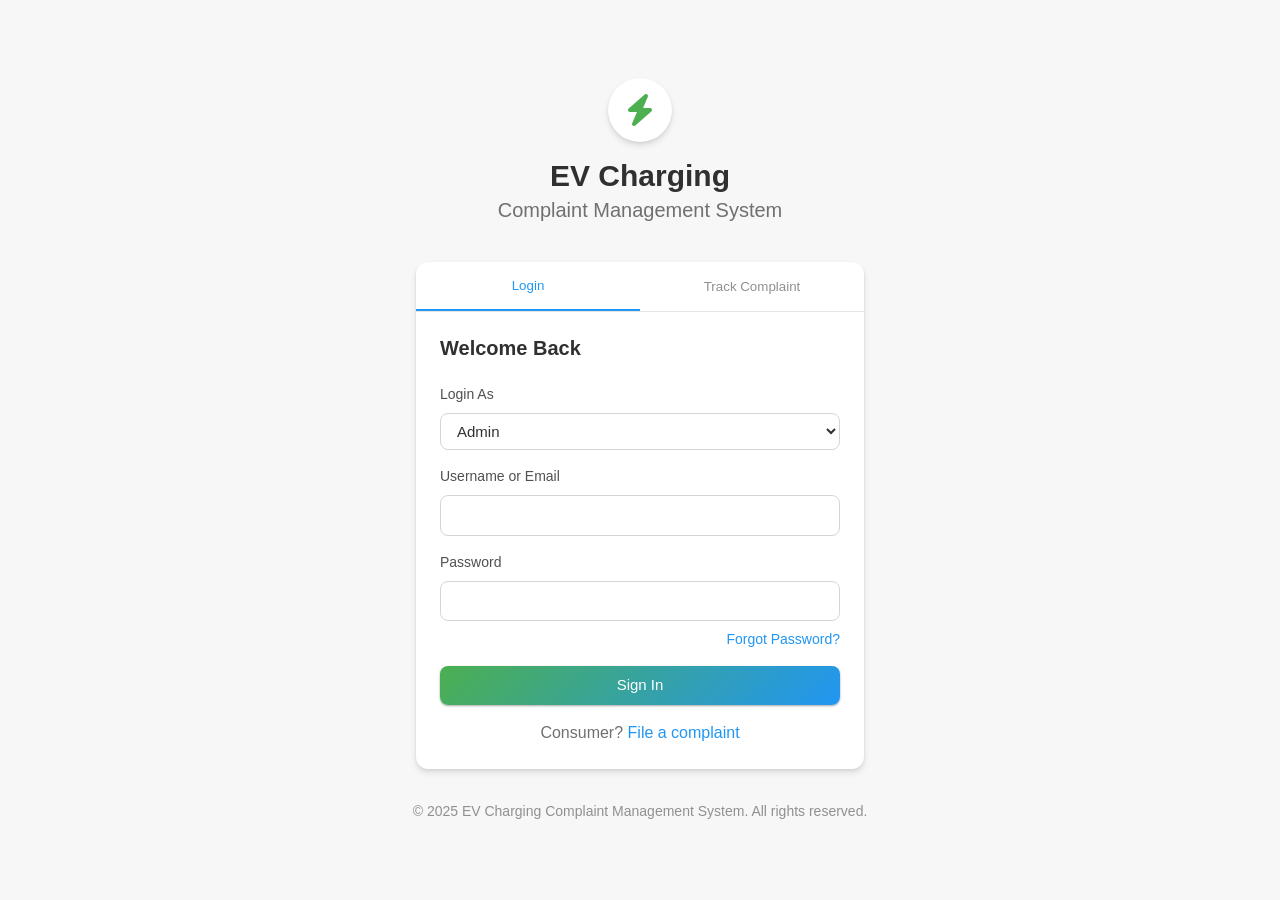
<file: index.html>
<!DOCTYPE html>
<html lang="en">
<head>
    <meta charset="UTF-8">
    <meta name="viewport" content="width=device-width, initial-scale=1.0">
    <title>EV Charging Complaint Management System</title>
    <link rel="stylesheet" href="css/login.css">
    <!-- Font Awesome -->
    <link rel="stylesheet" href="https://cdnjs.cloudflare.com/ajax/libs/font-awesome/6.0.0-beta3/css/all.min.css">
    <meta http-equiv="Cache-Control" content="no-cache, no-store, must-revalidate">
<meta http-equiv="Pragma" content="no-cache">
<meta http-equiv="Expires" content="0">
</head>
<body>
    <div id="loginPage" class="page">
        <div class="flex-container">
            <!-- Logo and Header -->
            <div class="text-center mb-8">
                <div class="logo-container">
                    <i class="fas fa-bolt logo-icon"></i>
                </div>
                <h1 class="heading-primary">EV Charging</h1>
                <h2 class="heading-secondary">Complaint Management System</h2>
            </div>

            <!-- Login Card -->
            <div class="card">
                <!-- Tab Navigation -->
                <div class="tab-container">
                    <button class="tab-btn active" id="loginTab">Login</button>
                    <button class="tab-btn" id="trackingTab">Track Complaint</button>
                </div>

                <!-- Login Form -->
                <div id="loginForm" class="form-container">
                    <h3 class="form-heading">Welcome Back</h3>
                    <form id="userLoginForm">
                        <div class="form-group">
                            <label for="userType">Login As</label>
                            <select id="userType" name="userType" required>
                                <option value="admin">Admin</option>
                                <option value="division">Division</option>
                                <option value="vendor">Vendor</option>
                            </select>
                        </div>
                        <div class="form-group">
                            <label for="username">Username or Email</label>
                            <input type="text" id="username" name="username" required>
                        </div>
                        <div class="form-group">
                            <label for="password">Password</label>
                            <input type="password" id="password" name="password" required>
                            <div class="forgot-password">
                                <a href="#" id="forgotPasswordLink">Forgot Password?</a>
                            </div>
                        </div>
                        <button type="submit" class="btn btn-primary btn-block">Sign In</button>
                    </form>

                    <div class="text-center mt-4">
                        <p class="text-gray">Consumer? <a href="consumer.html" class="link" id="fileComplaintLink">File a complaint</a></p>
                    </div>
                </div>

                <!-- Tracking Form -->
                <div id="trackingForm" class="form-container hidden">
                    <h3 class="form-heading">Track Your Complaint</h3>
                    <form id="trackComplaintForm">
                        <div class="form-group">
                            <label for="trackingId">Phone Number</label>
                            <input type="tel" id="trackingId" name="trackingId" 
                                placeholder="Enter your phone number" pattern="[0-9]{10,15}" required>
                        </div>
                        <button type="submit" class="btn btn-primary btn-block">Track Complaints</button>
                    </form>

                    <div class="text-center mt-4">
                        <p class="text-gray">Need to file a complaint? <a href="consumer.html" class="link" id="fileComplaintLink2">Click here</a></p>
                    </div>
                </div>
            </div>

            <div class="footer-text">
                © 2025 EV Charging Complaint Management System. All rights reserved.
            </div>
        </div>

        <!-- Tracking Results Section (initially hidden) -->
        <div id="trackingResultSection" class="tracking-result-section hidden">
            <div class="container">
                <div class="card">
                    <h2>Your Complaints</h2>
                    <div id="trackingResult" class="tracking-result">
                        <!-- Tracking result will be populated by JavaScript -->
                    </div>
                </div>
            </div>
        </div>
    </div>

    <!-- Toast Notification Container -->
    <div class="toast-container" id="toastContainer"></div>

    <!-- Complaint Timeline Modal -->
    <div id="complaintTimelineModal" class="modal">
        <div class="modal-content">
            <div class="modal-header">
                <h2 class="modal-title">Complaint Timeline</h2>
                <button class="modal-close" id="closeTimelineModal">×</button>
            </div>
            <div class="modal-body">
                <div id="timelineContainer" class="tracking-timeline">
                    <!-- Timeline content will be populated by JavaScript -->
                </div>
            </div>
            <div class="modal-footer">
                <button class="btn btn-primary" id="closeTimelineBtn">Close</button>
            </div>
        </div>
    </div>

    <!-- JavaScript -->
    <script src="js/login.js?v=<?php echo time(); ?>"></script>
</body>
</html>
</file>
<file: css/login.css>
/* EV Charging Complaint Management System - Login Styles */

/* Global Styles */
* {
    margin: 0;
    padding: 0;
    box-sizing: border-box;
}

:root {
    --primary-color: #4CAF50;
    --primary-dark: #388E3C;
    --primary-light: #C8E6C9;
    --accent-color: #2196F3;
    --accent-dark: #1976D2;
    --accent-light: #BBDEFB;
    --red: #F44336;
    --red-light: #FFEBEE;
    --yellow: #FFC107;
    --yellow-light: #FFF8E1;
    --green: #4CAF50;
    --green-light: #E8F5E9;
    --purple: #9C27B0;
    --purple-light: #F3E5F5;
    --gray-100: #f7f7f7;
    --gray-200: #e6e6e6;
    --gray-300: #d5d5d5;
    --gray-400: #b0b0b0;
    --gray-500: #909090;
    --gray-600: #707070;
    --gray-700: #505050;
    --gray-800: #303030;
    --gray-900: #202020;
    --gradient: linear-gradient(135deg, #4CAF50 0%, #2196F3 100%);
    --shadow-sm: 0 1px 3px rgba(0, 0, 0, 0.12), 0 1px 2px rgba(0, 0, 0, 0.24);
    --shadow-md: 0 4px 6px rgba(0, 0, 0, 0.1), 0 1px 3px rgba(0, 0, 0, 0.08);
    --shadow-lg: 0 10px 15px rgba(0, 0, 0, 0.1), 0 4px 6px rgba(0, 0, 0, 0.05);
    --radius-sm: 0.25rem;
    --radius-md: 0.5rem;
    --radius-lg: 0.75rem;
    --radius-xl: 1rem;
    --transition: all 0.3s ease;
}

body {
    font-family: 'Segoe UI', Tahoma, Geneva, Verdana, sans-serif;
    font-size: 16px;
    line-height: 1.5;
    color: var(--gray-800);
    background-color: var(--gray-100);
    min-height: 100vh;
}

a {
    color: var(--accent-color);
    text-decoration: none;
    transition: var(--transition);
}

a:hover {
    color: var(--accent-dark);
}

.container {
    width: 100%;
    max-width: 1280px;
    margin: 0 auto;
    padding: 0 1rem;
}

.hidden {
    display: none !important;
}

/* Typography */
h1, h2, h3, h4, h5, h6 {
    margin-bottom: 0.5rem;
    font-weight: 600;
    line-height: 1.2;
}

.heading-primary {
    font-size: 1.875rem;
    color: var(--gray-800);
    margin-bottom: 0.25rem;
}

.heading-secondary {
    font-size: 1.25rem;
    color: var(--gray-600);
    font-weight: 500;
}

.text-center {
    text-align: center;
}

.text-gray {
    color: var(--gray-600);
}

.highlight-text {
    color: var(--accent-color);
    font-weight: 600;
}

/* Buttons */
.btn {
    display: inline-block;
    font-weight: 500;
    text-align: center;
    vertical-align: middle;
    cursor: pointer;
    padding: 0.5rem 1rem;
    font-size: 0.9375rem;
    line-height: 1.5;
    border-radius: var(--radius-md);
    transition: var(--transition);
    border: none;
}

.btn:focus {
    outline: 0;
    box-shadow: 0 0 0 0.2rem rgba(38, 143, 255, 0.25);
}

.btn-primary {
    color: white;
    background: var(--gradient);
    box-shadow: var(--shadow-sm);
}

.btn-primary:hover {
    box-shadow: var(--shadow-md);
    transform: translateY(-1px);
}

.btn-secondary {
    color: var(--gray-700);
    background-color: white;
    border: 1px solid var(--gray-300);
    box-shadow: var(--shadow-sm);
}

.btn-secondary:hover {
    background-color: var(--gray-100);
    box-shadow: var(--shadow-md);
}

.btn-outline {
    color: var(--accent-color);
    background-color: transparent;
    border: 1px solid var(--accent-color);
}

.btn-outline:hover {
    color: white;
    background-color: var(--accent-color);
}

.btn-sm {
    padding: 0.25rem 0.5rem;
    font-size: 0.875rem;
}

.btn-block {
    display: block;
    width: 100%;
}

/* Forms */
.form-container {
    padding: 1.5rem;
}

.form-heading {
    font-size: 1.25rem;
    font-weight: 600;
    margin-bottom: 1.5rem;
    color: var(--gray-800);
}

.form-group {
    margin-bottom: 1rem;
}

.form-row {
    display: flex;
    flex-wrap: wrap;
    margin-right: -0.5rem;
    margin-left: -0.5rem;
}

.form-row > .form-group {
    padding-right: 0.5rem;
    padding-left: 0.5rem;
}

.form-group.half {
    flex: 0 0 50%;
    max-width: 50%;
}

label {
    display: block;
    margin-bottom: 0.5rem;
    font-size: 0.875rem;
    font-weight: 500;
    color: var(--gray-700);
}

input[type="text"],
input[type="password"],
input[type="email"],
input[type="tel"],
input[type="number"],
input[type="date"],
select,
textarea {
    display: block;
    width: 100%;
    padding: 0.5rem 0.75rem;
    font-size: 0.9375rem;
    font-weight: 400;
    line-height: 1.5;
    color: var(--gray-800);
    background-color: white;
    background-clip: padding-box;
    border: 1px solid var(--gray-300);
    border-radius: var(--radius-md);
    transition: var(--transition);
}

input:focus,
select:focus,
textarea:focus {
    color: var(--gray-800);
    background-color: white;
    border-color: var(--accent-color);
    outline: 0;
    box-shadow: 0 0 0 0.2rem rgba(38, 143, 255, 0.25);
}

.forgot-password {
    display: flex;
    justify-content: flex-end;
    margin-top: 0.5rem;
}

.forgot-password a {
    font-size: 0.875rem;
}

/* Login Page */
.page {
    min-height: 100vh;
    background-color: var(--gray-100);
}

.flex-container {
    display: flex;
    flex-direction: column;
    align-items: center;
    justify-content: center;
    min-height: 100vh;
    padding: 2rem 1rem;
}

.logo-container {
    display: inline-flex;
    align-items: center;
    justify-content: center;
    width: 4rem;
    height: 4rem;
    background-color: white;
    border-radius: 50%;
    box-shadow: var(--shadow-md);
    margin-bottom: 1rem;
}

.logo-icon {
    font-size: 2rem;
    color: var(--primary-color);
}

.card {
    background-color: white;
    border-radius: var(--radius-lg);
    overflow: hidden;
    box-shadow: var(--shadow-md);
    width: 100%;
    max-width: 28rem;
}

.tab-container {
    display: flex;
    border-bottom: 1px solid var(--gray-200);
}

.tab-btn {
    flex: 1;
    padding: 1rem 1.5rem;
    text-align: center;
    font-weight: 500;
    cursor: pointer;
    background: none;
    border: none;
    color: var(--gray-500);
    transition: var(--transition);
}

.tab-btn.active {
    color: var(--accent-color);
    border-bottom: 2px solid var(--accent-color);
}

.footer-text {
    margin-top: 2rem;
    font-size: 0.875rem;
    color: var(--gray-500);
}

/* Tracking Results */
.tracking-result-section {
    margin-top: 2rem;
    padding: 2rem 0;
}

.tracking-header {
    margin-bottom: 1.5rem;
    padding-bottom: 1rem;
    border-bottom: 1px solid var(--gray-200);
    display: flex;
    justify-content: space-between;
    align-items: center;
    flex-wrap: wrap;
    gap: 0.5rem;
}

.complaint-cards {
    display: flex;
    flex-direction: column;
    gap: 1rem;
    margin-top: 1rem;
}

.complaint-card {
    background-color: white;
    border-radius: var(--radius-md);
    box-shadow: var(--shadow-sm);
    overflow: hidden;
    transition: transform 0.2s ease;
}

.complaint-card:hover {
    transform: translateY(-2px);
    box-shadow: var(--shadow-md);
}

.complaint-card-header {
    padding: 1rem;
    background-color: var(--gray-50);
    border-bottom: 1px solid var(--gray-200);
    display: flex;
    justify-content: space-between;
    align-items: center;
}

.complaint-info {
    display: flex;
    flex-direction: column;
    gap: 0.25rem;
}

.complaint-id {
    font-weight: 500;
}

.complaint-date {
    font-size: 0.875rem;
    color: var(--gray-500);
}

.complaint-card-content {
    padding: 1rem;
}

.complaint-card-footer {
    padding: 0.75rem 1rem;
    background-color: var(--gray-50);
    border-top: 1px solid var(--gray-200);
    text-align: right;
}

.detail-row {
    display: flex;
    margin-bottom: 0.5rem;
}

.detail-row:last-child {
    margin-bottom: 0;
}

.detail-label {
    font-weight: 500;
    color: var(--gray-600);
    width: 5rem;
    flex-shrink: 0;
}

.detail-value {
    flex: 1;
}

/* Status Badge */
.status-badge {
    display: inline-block;
    padding: 0.25rem 0.5rem;
    font-size: 0.75rem;
    font-weight: 500;
    border-radius: 9999px;
}

.status-badge.red {
    background-color: var(--red-light);
    color: var(--red);
}

.status-badge.yellow {
    background-color: var(--yellow-light);
    color: var(--yellow);
}

.status-badge.green {
    background-color: var(--green-light);
    color: var(--green);
}

.status-badge.blue {
    background-color: var(--accent-light);
    color: var(--accent-color);
}

/* Modals */
.modal {
    display: none;
    position: fixed;
    top: 0;
    left: 0;
    width: 100%;
    height: 100%;
    background-color: rgba(0, 0, 0, 0.5);
    z-index: 20;
    overflow-y: auto;
    padding: 2rem 1rem;
}

.modal.active {
    display: flex;
    align-items: center;
    justify-content: center;
}

.modal-content {
    background-color: white;
    border-radius: var(--radius-lg);
    box-shadow: var(--shadow-lg);
    width: 100%;
    max-width: 32rem;
    margin: auto;
}

.modal-header {
    display: flex;
    justify-content: space-between;
    align-items: center;
    padding: 1.25rem 1.5rem;
    border-bottom: 1px solid var(--gray-200);
}

.modal-title {
    font-size: 1.25rem;
    font-weight: 600;
}

.modal-close {
    background: none;
    border: none;
    font-size: 1.5rem;
    line-height: 1;
    color: var(--gray-500);
    cursor: pointer;
}

.modal-body {
    padding: 1.5rem;
}

.modal-footer {
    display: flex;
    justify-content: flex-end;
    gap: 1rem;
    padding: 1rem 1.5rem;
    border-top: 1px solid var(--gray-200);
}

/* Timeline */
.tracking-timeline {
    padding: 1rem 0;
    position: relative;
}

.timeline-item {
    position: relative;
    padding-left: 2rem;
    padding-bottom: 1.5rem;
}

.timeline-item:last-child {
    padding-bottom: 0;
}

.timeline-item:before {
    content: "";
    position: absolute;
    left: 0.5rem;
    top: 0;
    bottom: 0;
    width: 1px;
    background-color: var(--gray-300);
}

.timeline-item:last-child:before {
    height: 1.5rem;
}

.timeline-icon {
    position: absolute;
    left: 0;
    top: 0;
    width: 1rem;
    height: 1rem;
    border-radius: 50%;
    background-color: var(--accent-color);
}

.timeline-icon.green {
    background-color: var(--green);
}

.timeline-icon.yellow {
    background-color: var(--yellow);
}

.timeline-icon.red {
    background-color: var(--red);
}

.timeline-content {
    background-color: var(--gray-50);
    border-radius: var(--radius-md);
    padding: 1rem;
}

.timeline-title {
    font-weight: 600;
    margin-bottom: 0.25rem;
}

.timeline-date {
    font-size: 0.75rem;
    color: var(--gray-500);
    margin-bottom: 0.5rem;
}

.timeline-description {
    font-size: 0.875rem;
}

/* Toast Notifications */
.toast-container {
    position: fixed;
    top: 1rem;
    right: 1rem;
    z-index: 1000;
    display: flex;
    flex-direction: column;
    gap: 0.5rem;
}

.toast {
    display: flex;
    align-items: center;
    background-color: white;
    border-radius: var(--radius-md);
    box-shadow: var(--shadow-lg);
    padding: 1rem;
    margin-bottom: 0.5rem;
    max-width: 24rem;
    animation: fadeIn 0.3s ease forwards;
    border-left: 4px solid var(--accent-color);
    transition: opacity 0.3s, transform 0.3s;
}

.toast.fading {
    opacity: 0;
    transform: translateX(30px);
}

.toast.success {
    border-left-color: var(--green);
}

.toast.error {
    border-left-color: var(--red);
}

.toast.warning {
    border-left-color: var(--yellow);
}

.toast-icon {
    margin-right: 0.75rem;
    font-size: 1.25rem;
}

.toast-icon.success {
    color: var(--green);
}

.toast-icon.error {
    color: var(--red);
}

.toast-icon.warning {
    color: var(--yellow);
}

.toast-content {
    flex: 1;
}

.toast-title {
    font-weight: 600;
    margin-bottom: 0.25rem;
}

.toast-message {
    font-size: 0.875rem;
    color: var(--gray-600);
}

.toast-close {
    background: none;
    border: none;
    font-size: 1.25rem;
    line-height: 1;
    color: var(--gray-400);
    cursor: pointer;
    margin-left: 0.5rem;
}

/* Utility Classes */
.mt-4 {
    margin-top: 1rem;
}

.mb-4 {
    margin-bottom: 1rem;
}

.mb-8 {
    margin-bottom: 2rem;
}

/* Responsive */
@media (max-width: 768px) {
    .card {
        max-width: 100%;
    }
    
    .modal-content {
        max-width: 100%;
        margin: 1rem;
    }
}

/* Animations */
@keyframes fadeIn {
    from {
        opacity: 0;
        transform: translateY(10px);
    }
    to {
        opacity: 1;
        transform: translateY(0);
    }
}
</file>
